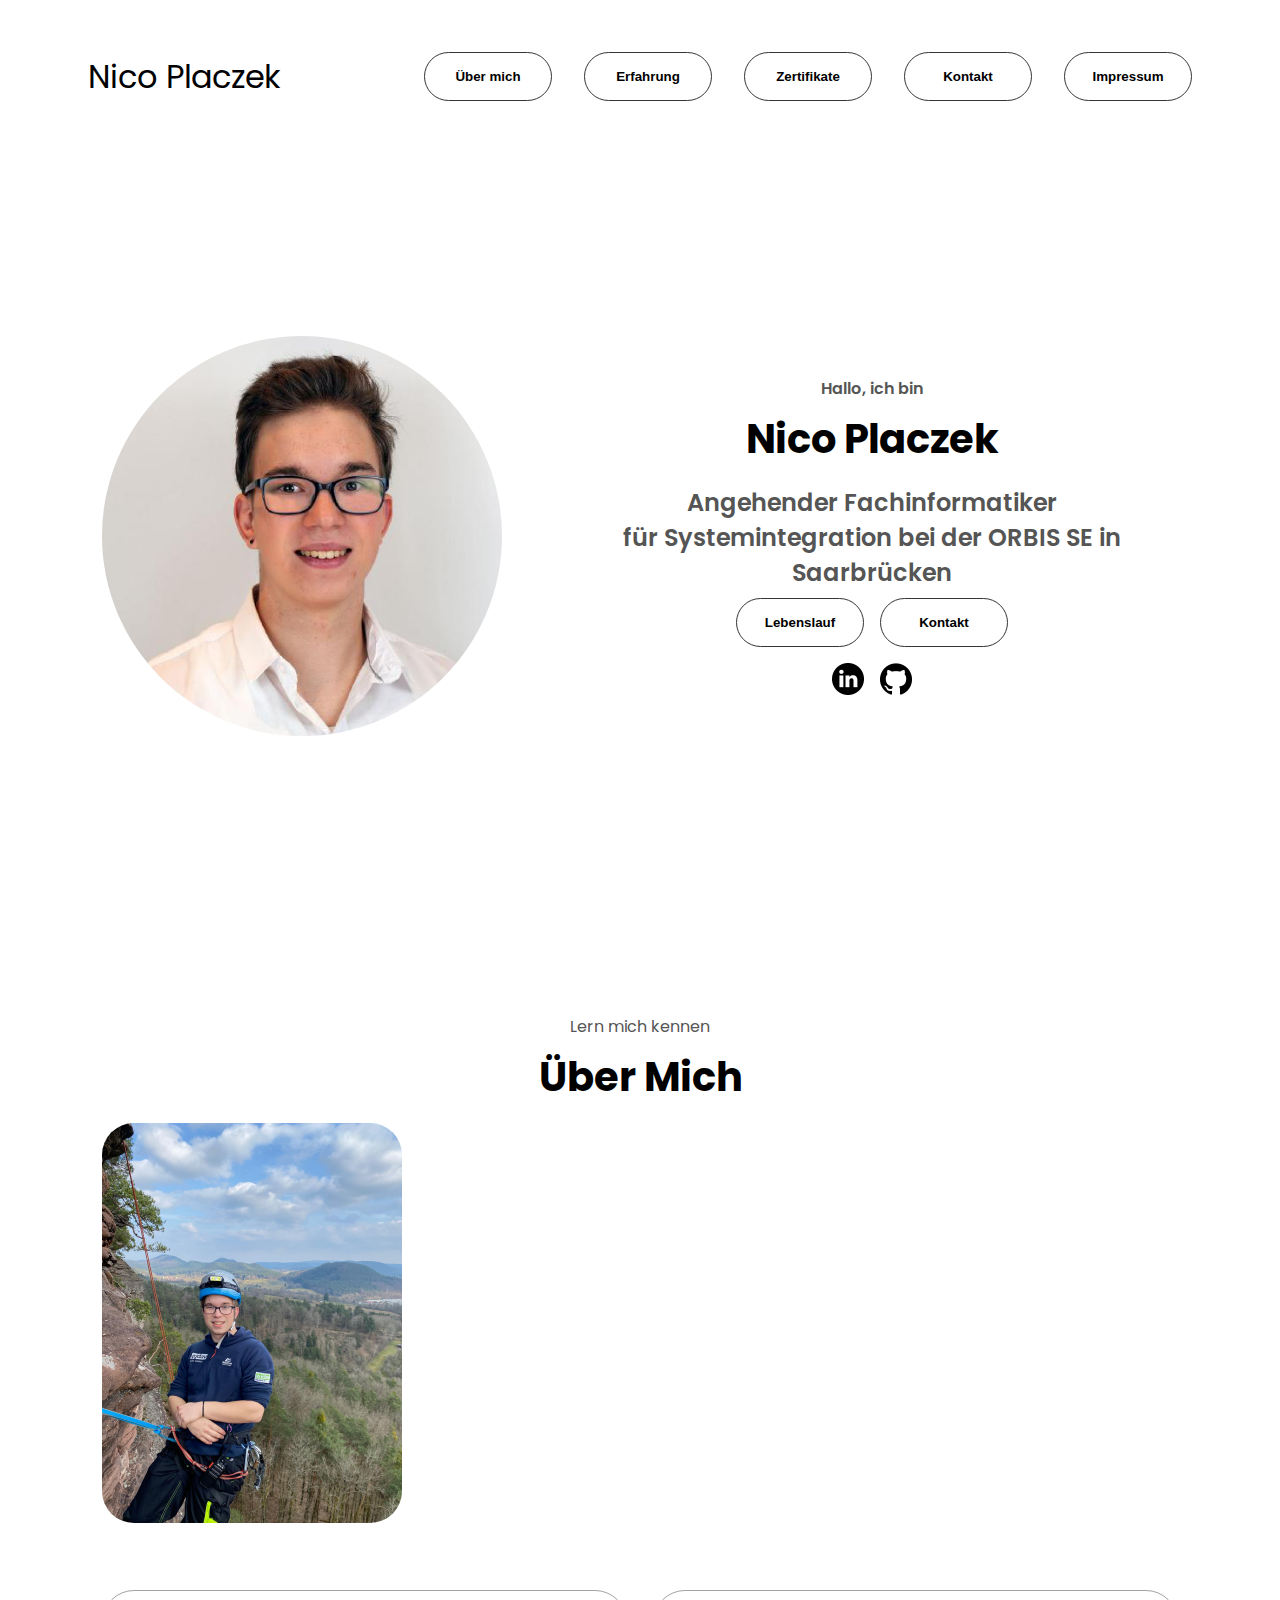
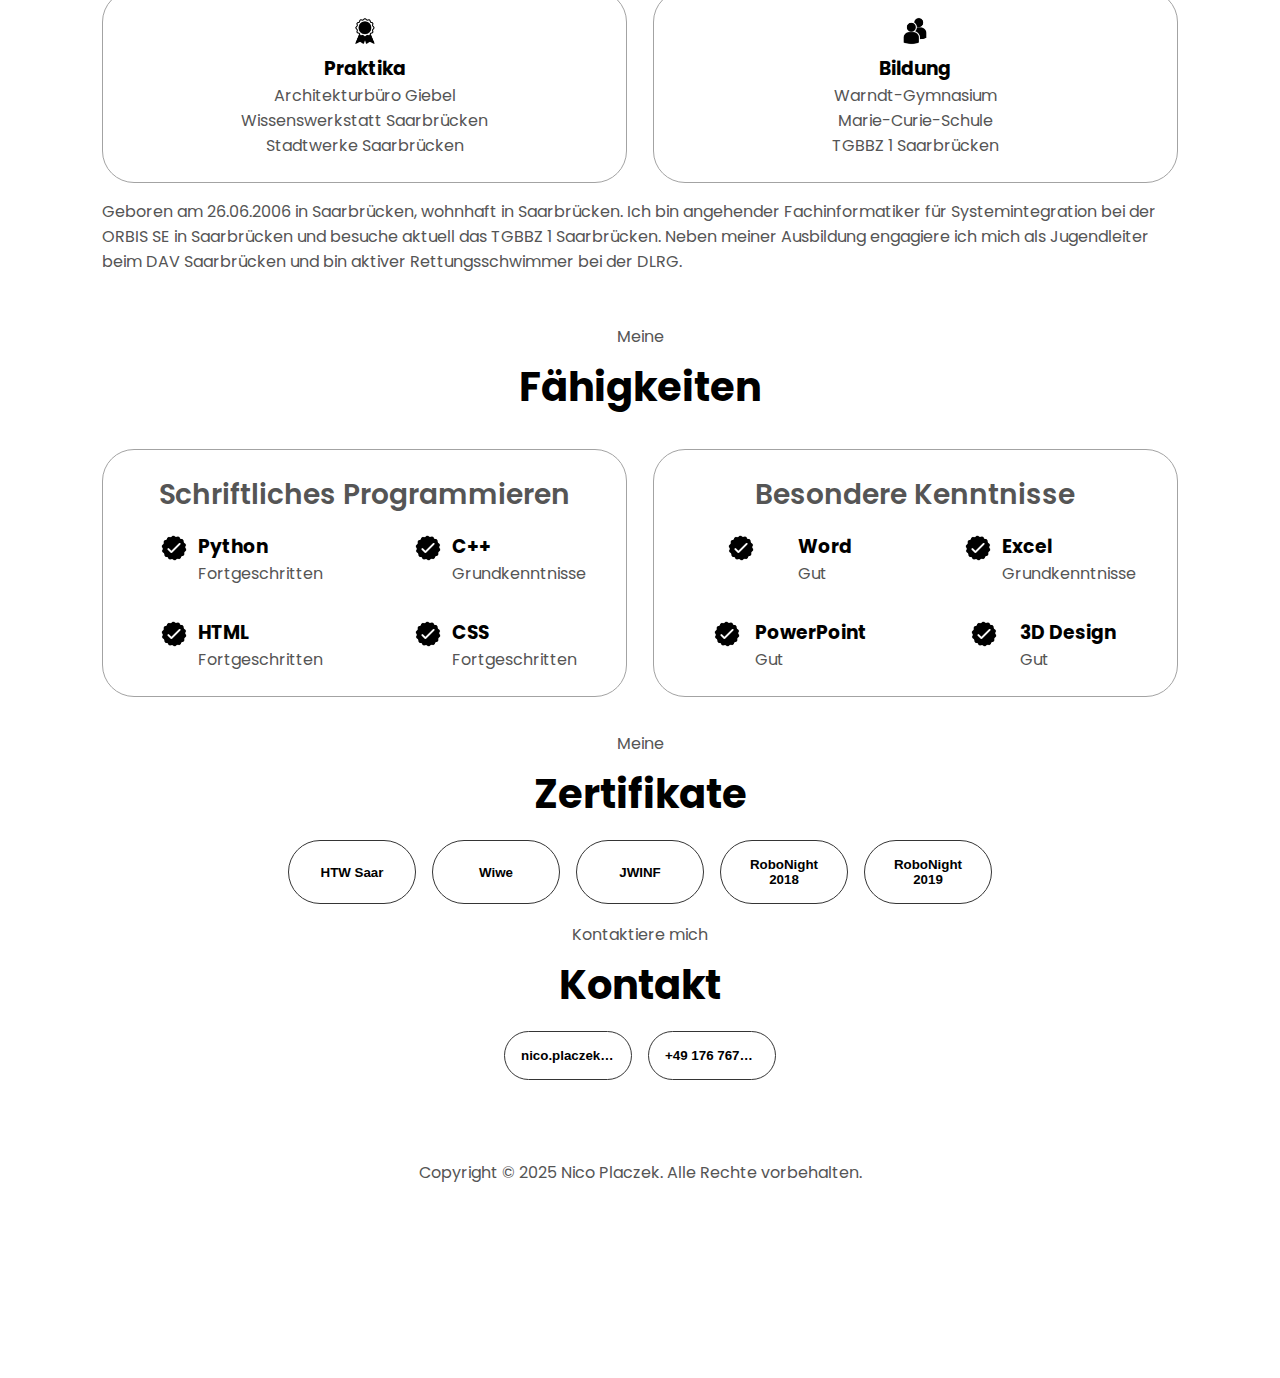
<file: index.html>
<!DOCTYPE html>
<html lang="de">

<head>
  <meta charset="UTF-8" />
  <meta http-equiv="X-UA-Compatible" content="IE=edge" />
  <meta name="viewport" content="width=device-width, initial-scale=1.0" />
  <title>Mein Portfolio</title>
  <link rel="stylesheet" href="style.css" />
  <link rel="stylesheet" href="mediaqueries.css" />
  <style>
    .btn-container {
      display: flex;
      flex-wrap: wrap;
      justify-content: center;
      gap: 1rem;
    }

    .contact-btn {
      white-space: nowrap;
      overflow: hidden;
      text-overflow: ellipsis;
      max-width: 250px;
    }

    .social-icon {
      cursor: pointer;
      pointer-events: auto !important;
    }
  </style>
</head>

<body>
  <nav id="desktop-nav">
    <div class="logo">Nico Placzek</div>
    <div>
      <ul class="nav-links">
        <li><button class="btn btn-color-2" onclick="scrollToSection('#about')">Über mich</button></li>
        <li><button class="btn btn-color-2" onclick="scrollToSection('#experience')">Erfahrung</button></li>
        <li><button class="btn btn-color-2" onclick="scrollToSection('#certificates')">Zertifikate</button></li>
        <li><button class="btn btn-color-2" onclick="scrollToSection('#contact')">Kontakt</button></li>
        <li><button class="btn btn-color-2" onclick="window.location.href='impressum.html'">Impressum</button></li>
      </ul>
    </div>
  </nav>
  <nav id="hamburger-nav">
    <div class="logo">Nico Placzek</div>
    <div class="hamburger-menu">
      <div class="hamburger-icon" onclick="toggleMenu()">
        <span></span>
        <span></span>
        <span></span>
      </div>
      <div class="menu-links">
        <li><button class="btn btn-color-2" onclick="scrollToSection('#about'); toggleMenu()">Über mich</button></li>
        <li><button class="btn btn-color-2" onclick="scrollToSection('#experience'); toggleMenu()">Erfahrung</button></li>
        <li><button class="btn btn-color-2" onclick="scrollToSection('#certificates'); toggleMenu()">Zertifikate</button></li>
        <li><button class="btn btn-color-2" onclick="scrollToSection('#contact'); toggleMenu()">Kontakt</button></li>
        <li><button class="btn btn-color-2" onclick="window.location.href='impressum.html'; toggleMenu()">Impressum</button></li>
      </div>
    </div>
  </nav>

  <section id="profile">
    <div class="section__pic-container">
      <img src="./assets/profile-pic.png" alt="Nico Placzek Profilbild" />
    </div>
    <div class="section__text">
      <p class="section__text__p1">Hallo, ich bin</p>
      <h1 class="title">Nico Placzek</h1>
      <p class="section__text__p2">Angehender Fachinformatiker<br />für Systemintegration bei der ORBIS SE in Saarbrücken</p>
      <div class="btn-container">
        <button class="btn btn-color-2" onclick="window.open('./assets/resume-example.pdf')">Lebenslauf</button>
        <button class="btn btn-color-1" onclick="scrollToSection('#contact')">Kontakt</button>
      </div>
      <div id="socials-container">
        <img src="./assets/linkedin.png" alt="Mein LinkedIn Profil" class="icon social-icon"
          onclick="location.href='https://linkedin.com/'" />
        <img src="./assets/github.png" alt="Mein Github Profil" class="icon social-icon"
          onclick="location.href='https://github.com/Seven64'" />
      </div>
    </div>
  </section>

  <section id="about">
    <p class="section__text__p1">Lern mich kennen</p>
    <h1 class="title">Über Mich</h1>
    <div class="section-container">
      <div class="section__pic-container">
        <img src="./assets/about-pic.png" alt="Profilbild" class="about-pic" />
      </div>
      <div class="about-details-container">
        <div class="about-containers">
          <div class="details-container">
            <img src="./assets/experience.png" alt="Erfahrungs-Icon" class="icon" />
            <h3>Praktika</h3>
            <p>Architekturbüro Giebel<br />Wissenswerkstatt Saarbrücken<br />Stadtwerke Saarbrücken</p>
          </div>
          <div class="details-container">
            <img src="./assets/education.png" alt="Bildungs-Icon" class="icon" />
            <h3>Bildung</h3>
            <p>Warndt-Gymnasium<br />Marie-Curie-Schule<br />TGBBZ 1 Saarbrücken</p>
          </div>
        </div>
        <div class="text-container">
          <p>
            Geboren am 26.06.2006 in Saarbrücken, wohnhaft in Saarbrücken.
            Ich bin angehender Fachinformatiker für Systemintegration bei der ORBIS SE in Saarbrücken
            und besuche aktuell das TGBBZ 1 Saarbrücken.
            Neben meiner Ausbildung engagiere ich mich als Jugendleiter beim DAV Saarbrücken und bin aktiver Rettungsschwimmer bei der DLRG.
          </p>
        </div>
      </div>
    </div>
  </section>

  <section id="experience" style="margin-bottom: 0;">
    <p class="section__text__p1">Meine</p>
    <h1 class="title">Fähigkeiten</h1>
    <div class="experience-details-container">
      <div class="about-containers">
        <div class="details-container">
          <h2 class="experience-sub-title">Schriftliches Programmieren</h2>
          <div class="article-container">
            <article>
              <img src="./assets/checkmark.png" alt="Erfahrungs-Icon" class="icon" />
              <div>
                <h3>Python</h3>
                <p>Fortgeschritten</p>
              </div>
            </article>
            <article>
              <img src="./assets/checkmark.png" alt="Erfahrungs-Icon" class="icon" />
              <div>
                <h3>C++</h3>
                <p>Grundkenntnisse</p>
              </div>
            </article>
            <article>
              <img src="./assets/checkmark.png" alt="Erfahrungs-Icon" class="icon" />
              <div>
                <h3>HTML</h3>
                <p>Fortgeschritten</p>
              </div>
            </article>
            <article>
              <img src="./assets/checkmark.png" alt="Erfahrungs-Icon" class="icon" />
              <div>
                <h3>CSS</h3>
                <p>Fortgeschritten</p>
              </div>
            </article>
          </div>
        </div>
        <div class="details-container">
          <h2 class="experience-sub-title">Besondere Kenntnisse</h2>
          <div class="article-container">
            <article>
              <img src="./assets/checkmark.png" alt="Erfahrungs-Icon" class="icon" />
              <div>
                <h3>Word</h3>
                <p>Gut</p>
              </div>
            </article>
            <article>
              <img src="./assets/checkmark.png" alt="Erfahrungs-Icon" class="icon" />
              <div>
                <h3>Excel</h3>
                <p>Grundkenntnisse</p>
              </div>
            </article>
            <article>
              <img src="./assets/checkmark.png" alt="Erfahrungs-Icon" class="icon" />
              <div>
                <h3>PowerPoint</h3>
                <p>Gut</p>
              </div>
            </article>
            <article>
              <img src="./assets/checkmark.png" alt="Erfahrungs-Icon" class="icon" />
              <div>
                <h3>3D Design</h3>
                <p>Gut</p>
              </div>
            </article>
          </div>
        </div>
      </div>
    </div>
  </section>

  <section id="certificates">
    <p class="section__text__p1">Meine</p>
    <h1 class="title">Zertifikate</h1>
    <div class="btn-container">
      <button class="btn btn-color-2" onclick="window.open('./assets/img-241207151731-seiten-1.pdf')">HTW Saar</button>
      <button class="btn btn-color-2" onclick="window.open('./assets/Praktikumszeugnis Wissenswerkstatt.pdf')">Wiwe</button>
      <button class="btn btn-color-2" onclick="window.open('./assets/img-241207151731-seiten-2.pdf')">JWINF</button>
      <button class="btn btn-color-2" onclick="window.open('./assets/img-241207151731-seiten-5.pdf')">RoboNight 2018</button>
      <button class="btn btn-color-2" onclick="window.open('./assets/img-241207151731-seiten-3.pdf')">RoboNight 2019</button>
    </div>
  </section>

  <section id="contact" style="margin-top: 0;">
    <p class="section__text__p1">Kontaktiere mich</p>
    <h1 class="title">Kontakt</h1>
    <div class="btn-container">
      <button class="btn btn-color-2 contact-btn" onclick="window.location.href='mailto:nico.placzek@gmx.de'">nico.placzek@gmx.de</button>
      <button class="btn btn-color-2 contact-btn" onclick="window.location.href='tel:+4917676739789'">+49 176 76739789</button>
    </div>
  </section>

  <footer>
    <p>Copyright &#169; 2025 Nico Placzek. Alle Rechte vorbehalten.</p>
  </footer>

  <script src="script.js"></script>
</body>

</html>
</file>
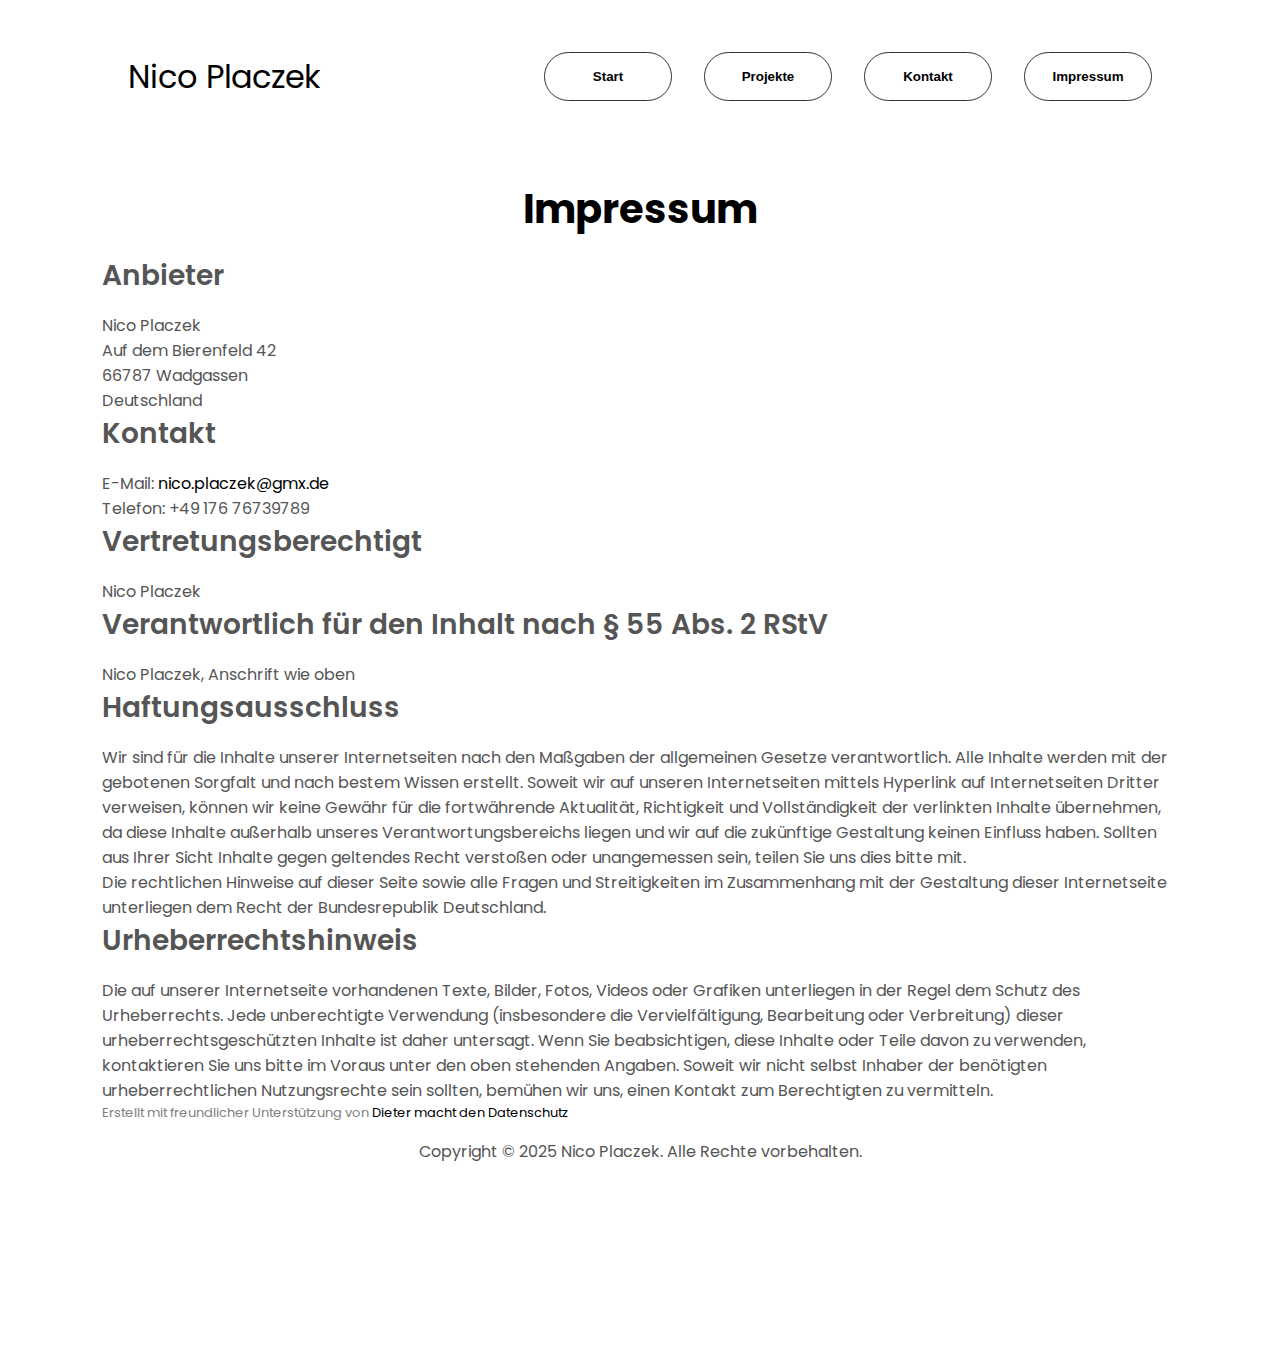
<file: impressum.html>
<!DOCTYPE html>
<html lang="de">

<head>
  <meta charset="UTF-8" />
  <meta name="viewport" content="width=device-width, initial-scale=1.0" />
  <title>Impressum</title>
  <link rel="stylesheet" href="style.css" />
  <link rel="stylesheet" href="mediaqueries.css" />
</head>

<body>
  <nav id="desktop-nav">
    <div class="logo">Nico Placzek</div>
    <div>
      <ul class="nav-links">
        <li><button class="btn btn-color-2" onclick="window.location.href='index.html'">Start</button></li>
        <li><button class="btn btn-color-2" onclick="window.location.href='projekte.html'">Projekte</button></li>
        <li><button class="btn btn-color-2" onclick="window.location.href='kontakt.html'">Kontakt</button></li>
        <li><button class="btn btn-color-2" onclick="window.location.href='impressum.html'">Impressum</button></li>
      </ul>
    </div>
  </nav>
  <nav id="hamburger-nav">
    <div class="logo">Nico Placzek</div>
    <div class="hamburger-menu">
      <div class="hamburger-icon" onclick="toggleMenu()">
        <span></span>
        <span></span>
        <span></span>
      </div>
      <div class="menu-links">
        <li><button class="btn btn-color-2" onclick="window.location.href='index.html'; toggleMenu()">Start</button></li>
        <li><button class="btn btn-color-2" onclick="window.location.href='projekte.html'; toggleMenu()">Projekte</button></li>
        <li><button class="btn btn-color-2" onclick="window.location.href='kontakt.html'; toggleMenu()">Kontakt</button></li>
        <li><button class="btn btn-color-2" onclick="window.location.href='impressum.html'; toggleMenu()">Impressum</button></li>
      </div>
    </div>
  </nav>

  <section id="about">
    <h1 class="title">Impressum</h1>
    <div class="about-details-container">
      <div class="text-container">
        <h2 class="experience-sub-title">Anbieter</h2>
        <p>Nico Placzek<br />
          Auf dem Bierenfeld 42<br />
          66787 Wadgassen<br />
          Deutschland</p>

        <h2 class="experience-sub-title">Kontakt</h2>
        <p>E-Mail: <a href="mailto:nico.placzek@gmx.de">nico.placzek@gmx.de</a><br />
          Telefon: +49 176 76739789</p>

        <h2 class="experience-sub-title">Vertretungsberechtigt</h2>
        <p>Nico Placzek</p>

        <h2 class="experience-sub-title">Verantwortlich für den Inhalt nach § 55 Abs. 2 RStV</h2>
        <p>Nico Placzek, Anschrift wie oben</p>

        <h2 class="experience-sub-title">Haftungsausschluss</h2>
        <p>Wir sind für die Inhalte unserer Internetseiten nach den Maßgaben der allgemeinen Gesetze verantwortlich. Alle Inhalte werden mit der gebotenen Sorgfalt und nach bestem Wissen erstellt. Soweit wir auf unseren Internetseiten mittels Hyperlink auf Internetseiten Dritter verweisen, können wir keine Gewähr für die fortwährende Aktualität, Richtigkeit und Vollständigkeit der verlinkten Inhalte übernehmen, da diese Inhalte außerhalb unseres Verantwortungsbereichs liegen und wir auf die zukünftige Gestaltung keinen Einfluss haben. Sollten aus Ihrer Sicht Inhalte gegen geltendes Recht verstoßen oder unangemessen sein, teilen Sie uns dies bitte mit.</p>
        <p>Die rechtlichen Hinweise auf dieser Seite sowie alle Fragen und Streitigkeiten im Zusammenhang mit der Gestaltung dieser Internetseite unterliegen dem Recht der Bundesrepublik Deutschland.</p>

        <h2 class="experience-sub-title">Urheberrechtshinweis</h2>
        <p>Die auf unserer Internetseite vorhandenen Texte, Bilder, Fotos, Videos oder Grafiken unterliegen in der Regel dem Schutz des Urheberrechts. Jede unberechtigte Verwendung (insbesondere die Vervielfältigung, Bearbeitung oder Verbreitung) dieser urheberrechtsgeschützten Inhalte ist daher untersagt. Wenn Sie beabsichtigen, diese Inhalte oder Teile davon zu verwenden, kontaktieren Sie uns bitte im Voraus unter den oben stehenden Angaben. Soweit wir nicht selbst Inhaber der benötigten urheberrechtlichen Nutzungsrechte sein sollten, bemühen wir uns, einen Kontakt zum Berechtigten zu vermitteln.</p>

        <p style="font-size: small; color: grey;">Erstellt mit freundlicher Unterstützung von <a href="https://www.dieter-datenschutz.de/">Dieter macht den Datenschutz</a></p>
      </div>
    </div>
  </section>

  <footer>
    <p>Copyright &#169; 2025 Nico Placzek. Alle Rechte vorbehalten.</p>
  </footer>

  <script src="script.js"></script>
</body>

</html>
</file>
<file: style.css>
/* GENERAL */

@import url("https://fonts.googleapis.com/css2?family=Poppins:wght@300;400;500;600&display=swap");

* {
  margin: 0;
  padding: 0;
  box-sizing: border-box;
}

body {
  font-family: "Poppins", sans-serif;
  -webkit-user-select: none;
  -moz-user-select: none;
  -ms-user-select: none;
  user-select: none;
  width: 100%;
  overflow-x: hidden;
}

img {
  pointer-events: none;
  user-drag: none;
  max-width: 100%;
  height: auto;
}

html {
  scroll-behavior: smooth;
  font-size: 16px;
}

p {
  color: rgb(85, 85, 85);
}

/* TRANSITION */

a,
.btn {
  transition: all 300ms ease;
}

/* DESKTOP NAV */

nav,
.nav-links {
  display: flex;
}

nav {
  justify-content: space-around;
  align-items: center;
  height: 17vh;
  width: 100%;
  padding: 0 1rem;
}

.nav-links {
  gap: 2rem;
  list-style: none;
  font-size: clamp(1rem, 2vw, 1.5rem);
}

a {
  color: black;
  text-decoration: none;
}

a:hover {
  color: grey;
  text-decoration: underline;
  text-underline-offset: 1rem;
  text-decoration-color: rgb(181, 181, 181);
}

.logo {
  font-size: clamp(1.5rem, 3vw, 2rem);
}

.logo:hover {
  cursor: default;
}

/* HAMBURGER MENU */

#hamburger-nav {
  display: none;
}

.hamburger-menu {
  position: relative;
  display: inline-block;
}

.hamburger-icon {
  display: flex;
  flex-direction: column;
  justify-content: space-between;
  height: 24px;
  width: 30px;
  cursor: pointer;
}

.hamburger-icon span {
  width: 100%;
  height: 2px;
  background-color: black;
  transition: all 0.3s ease-in-out;
}

.menu-links {
  position: absolute;
  top: 100%;
  right: 0;
  background-color: white;
  width: fit-content;
  max-height: 0;
  overflow: hidden;
  transition: all 0.3s ease-in-out;
}

.menu-links a {
  display: block;
  padding: 10px;
  text-align: center;
  font-size: clamp(1rem, 2vw, 1.5rem);
  color: black;
  text-decoration: none;
}

.menu-links li {
  list-style: none;
}

.menu-links.open {
  max-height: 300px;
}

.hamburger-icon.open span:first-child {
  transform: rotate(45deg) translate(10px, 5px);
}

.hamburger-icon.open span:nth-child(2) {
  opacity: 0;
}

.hamburger-icon.open span:last-child {
  transform: rotate(-45deg) translate(10px, -5px);
}

/* SECTIONS */

section {
  padding-top: 2vh;
  margin: 0 clamp(1rem, 8vw, 10rem);
  box-sizing: border-box;
  min-height: fit-content;
  width: auto;
}

.section-container {
  display: flex;
  gap: clamp(1rem, 4vw, 4rem);
  height: 80%;
  flex-wrap: wrap;
}

/* PROFILE SECTION */

#profile {
  display: flex;
  justify-content: center;
  gap: clamp(2rem, 5vw, 5rem);
  height: auto;
  min-height: 80vh;
  flex-wrap: wrap;
}

.section__pic-container {
  display: flex;
  height: clamp(250px, 40vw, 400px);
  width: clamp(250px, 40vw, 400px);
  margin: auto 0;
}

#profile .section__pic-container img {
  border-radius: 50%;
  object-fit: cover;
  width: 100%;
  height: 100%;
}

.section__text {
  align-self: center;
  text-align: center;
  flex: 1;
  min-width: 300px;
}

.section__text p {
  font-weight: 600;
}

.section__text__p1 {
  text-align: center;
  margin: 0;
  padding: 0;
}

.section__text__p2 {
  font-size: clamp(1.2rem, 2vw, 1.5rem);
  margin-bottom: 0.5rem;
}

.title {
  font-size: clamp(2rem, 4vw, 2.5rem);
  text-align: center;
  margin: 0.5rem 0 1rem 0;
}

#socials-container {
  display: flex;
  justify-content: center;
  margin-top: 1rem;
  gap: 1rem;
}

/* ICONS */

.icon {
  cursor: pointer;
  height: clamp(1.5rem, 3vw, 2rem);
}

/* BUTTONS */

.btn-container {
  display: flex;
  justify-content: center;
  gap: 1rem;
  flex-wrap: wrap;
}

.btn {
  font-weight: 600;
  transition: all 300ms ease;
  padding: clamp(0.5rem, 2vw, 1rem);
  width: clamp(6rem, 15vw, 8rem);
  border-radius: 2rem;
}

.btn-color-1,
.btn-color-2 {
  background: white;
  color: black;
  border: rgb(53, 53, 53) 0.1rem solid;
}

.btn-color-1:hover,
.btn-color-2:hover {
  background: black;
  color: white;
  cursor: pointer;
}

/* ABOUT SECTION */

#about {
  position: relative;
}

.about-containers {
  gap: clamp(1rem, 2vw, 2rem);
  margin-bottom: 1rem;
  margin-top: 1rem;
  flex-wrap: wrap;
}

.about-details-container {
  justify-content: center;
  flex-direction: column;
}

.about-containers,
.about-details-container {
  display: flex;
}

.about-pic {
  border-radius: 2rem;
  max-width: 100%;
  height: auto;
}

.arrow {
  position: absolute;
  right: -5rem;
  bottom: 2.5rem;
}

.details-container {
  padding: 1.5rem;
  flex: 1;
  background: white;
  border-radius: 2rem;
  border: rgb(53, 53, 53) 0.1rem solid;
  border-color: rgb(163, 163, 163);
  text-align: center;
  min-width: 250px;
}

/* EXPERIENCE SECTION */

#experience {
  position: relative;
  margin-top: 2rem;
  margin-bottom: 2rem;
}

.experience-sub-title {
  color: rgb(85, 85, 85);
  font-weight: 600;
  font-size: clamp(1.2rem, 2.5vw, 1.75rem);
  margin-bottom: 1rem;
}

.experience-details-container {
  display: flex;
  justify-content: center;
  flex-direction: column;
}

.article-container {
  display: flex;
  text-align: initial;
  flex-wrap: wrap;
  flex-direction: row;
  gap: clamp(1rem, 2.5vw, 2.5rem);
  justify-content: space-around;
}

article {
  display: flex;
  width: clamp(8rem, 15vw, 10rem);
  justify-content: space-around;
  gap: 0.5rem;
}

article .icon {
  cursor: default;
}

/* CONTACT */

#contact {
  display: flex;
  justify-content: center;
  flex-direction: column;
  height: auto;
  padding-bottom: 2rem;
  margin-top: 2rem;
  margin-bottom: 2rem;
}

.contact-info-upper-container {
  display: flex;
  justify-content: center;
  border-radius: 2rem;
  border: rgb(53, 53, 53) 0.1rem solid;
  border-color: rgb(163, 163, 163);
  background: rgb(250, 250, 250);
  margin: 2rem auto;
  padding: 0.5rem;
  flex-wrap: wrap;
}

.contact-info-container {
  display: flex;
  align-items: center;
  justify-content: center;
  gap: 0.5rem;
  margin: 1rem;
}

.contact-info-container p {
  font-size: clamp(1rem, 2vw, larger);
}

.contact-icon {
  cursor: default;
}

.email-icon {
  height: clamp(2rem, 3vw, 2.5rem);
}

/* FOOTER SECTION */

footer {
  height: auto;
  min-height: 26vh;
  margin: 0 1rem;
  padding: 1rem;
}

footer p {
  text-align: center;
}
</file>
<file: mediaqueries.css>
@media screen and (max-width: 1400px) {
  #profile {
    height: 83vh;
    margin-bottom: 6rem;
  }
  .about-containers {
    flex-wrap: wrap;
  }
  #contact,
  #projects {
    height: fit-content;
  }
}

@media screen and (max-width: 1200px) {
  #desktop-nav {
    display: none;
  }
  #hamburger-nav {
    display: flex;
  }
  #experience,
  .experience-details-container {
    margin-top: 2rem;
  }
  #profile,
  .section-container {
    display: block;
  }
  .arrow {
    display: none;
  }
  section,
  .section-container {
    height: fit-content;
  }
  section {
    margin: 0 5%;
  }
  .section__pic-container {
    width: 275px;
    height: 275px;
    margin: 0 auto 2rem;
  }
  .about-containers {
    margin-top: 0;
  }
}

@media screen and (max-width: 600px) {
  #contact,
  footer {
    height: 40vh;
  }
  #profile {
    height: 83vh;
    margin-bottom: 0;
  }
  article {
    font-size: 1rem;
  }
  footer nav {
    height: fit-content;
    margin-bottom: 2rem;
  }
  .about-containers,
  .contact-info-upper-container,
  .btn-container {
    flex-wrap: wrap;
  }
  .contact-info-container {
    margin: 0;
  }
  .contact-info-container p,
  .nav-links li a {
    font-size: 1rem;
  }
  .experience-sub-title {
    font-size: 1.25rem;
  }
  .logo {
    font-size: 1.5rem;
  }
  .nav-links {
    flex-direction: column;
    gap: 0.5rem;
    text-align: center;
  }
  .section__pic-container {
    width: auto;
    height: 46vw;
    justify-content: center;
  }
  .section__text__p2 {
    font-size: 1.25rem;
  }
  .title {
    font-size: 2rem;
  }
  .text-container {
    text-align: justify;
  }
}
</file>
